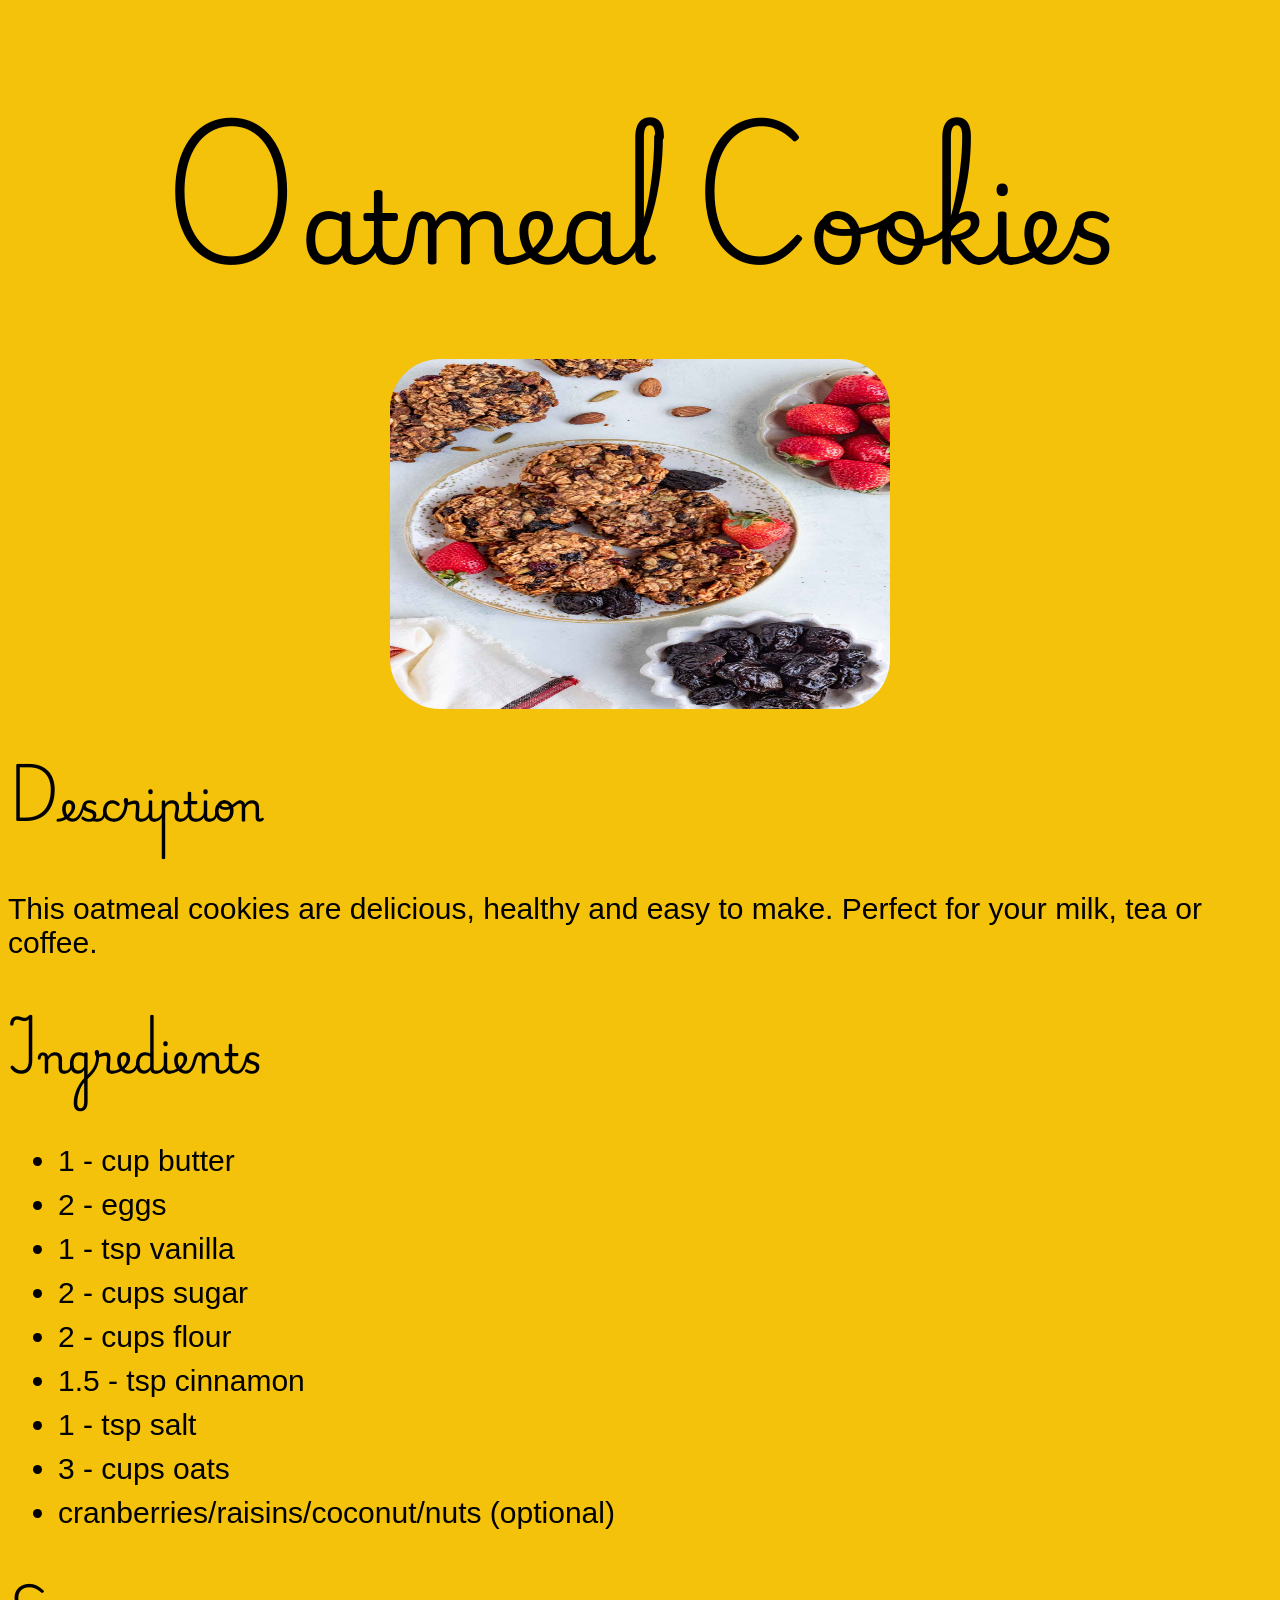
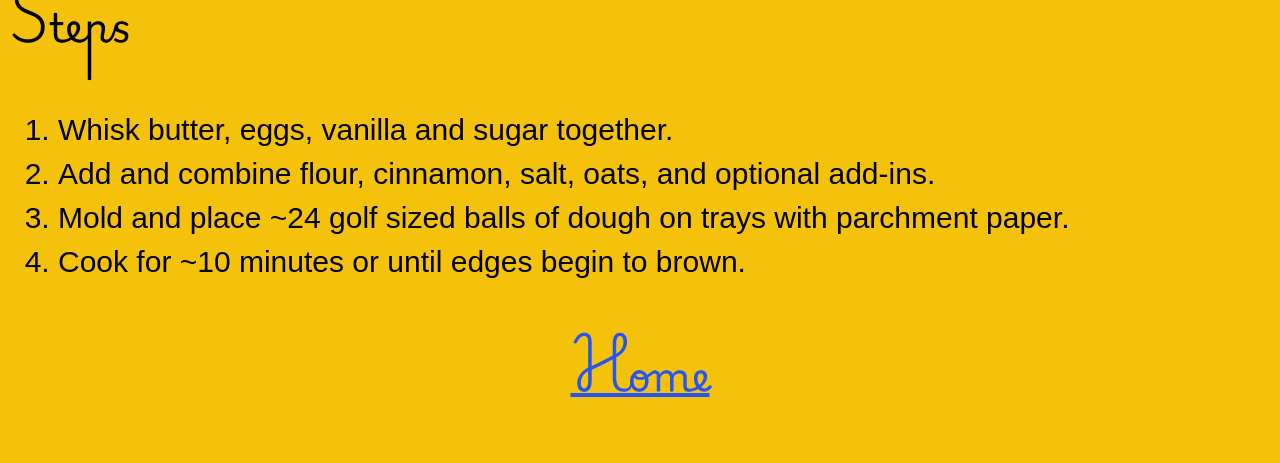
<file: recipes/oatmeal_cookies.html>
<!DOCTYPE html>

<html>
  <head LANG="en">
    <meta charset="UTF-8">
    <meta name="viewport" content="width=device-width, initial-scale=1.0">
    <link href="https://fonts.googleapis.com/css2?family=Playwrite+ID:wght@100..400&Yuyu+Short&display=swap" rel="stylesheet">
    <link rel="stylesheet" href="../styles.css">    
  </head>

  <body>
    <h1>Oatmeal Cookies</h1>

    <img src="../images/finished_cookies.jpg" alt="Image of a oatmeal cookies on top of a plate with strawberries."  
    width="1200" height="1800">

       <h2>Description</h2>

       <p>This oatmeal cookies are delicious, healthy and easy to make. Perfect for your milk, tea or coffee.</p>

       <h2>Ingredients</h2>

       <ul class="ingredients">
         <li>1 - cup butter</li>
         <li>2 - eggs</li>
         <li>1 - tsp vanilla</li>
         <li>2 - cups sugar</li>
         <li>2 - cups flour</li>
         <li>1.5 - tsp cinnamon</li>
         <li>1 - tsp salt</li>
         <li>3 - cups oats</li>
         <li>cranberries/raisins/coconut/nuts (optional)</li>
       </ul>

       <h2>Steps</h2>

       <ol class="steps">
         <li>Whisk butter, eggs, vanilla and sugar together.</li>
         <li>Add and combine flour, cinnamon, salt, oats, and optional add-ins.</li>
         <li>Mold and place ~24 golf sized balls of dough on trays with parchment paper.</li>
         <li>Cook for ~10 minutes or until edges begin to brown.</li>
       </ol>
       
       <a class="home" href="../index.html"><h2>Home<h2></a>
       
  </body>

</html>
</file>
<file: styles.css>
body {
	background-color: #f4C10b;
}

h1{
	text-align: center;
	font-size: 100px;
	font-family: "Playwrite ID", "Times New Roman";
	overflow: hidden;
	margin-bottom: 0px;
}

h2{
	font-family: "Playwrite ID", "Times New Roman";
	font-size: 40px; 
}

.home {
	text-align: center;
}

img{
	width: 500px;
	height: 350px;;
	display: block;
	margin-left: auto;
	margin-right: auto;
	border-radius: 50px;: 
}

.material-symbols-outlined {
  font-variation-settings:
  'FILL' 0,
  'wght' 400,
  'GRAD' 0,
  'opsz' 24
}

.menu,ul, ol, p{
	font-family: "Yuyu Short",sans-serif;
	font-size: 30px;
}


.menu{
	padding-left: 300px;
	list-style-type: none;
	font-size: 40px;
	margin-top: 0px;
}


a:link {
	color: #2754F5;
}

a:hover , a:visited {
	color: #6127F5;
}


li{
	margin: 10px;
}
</file>
